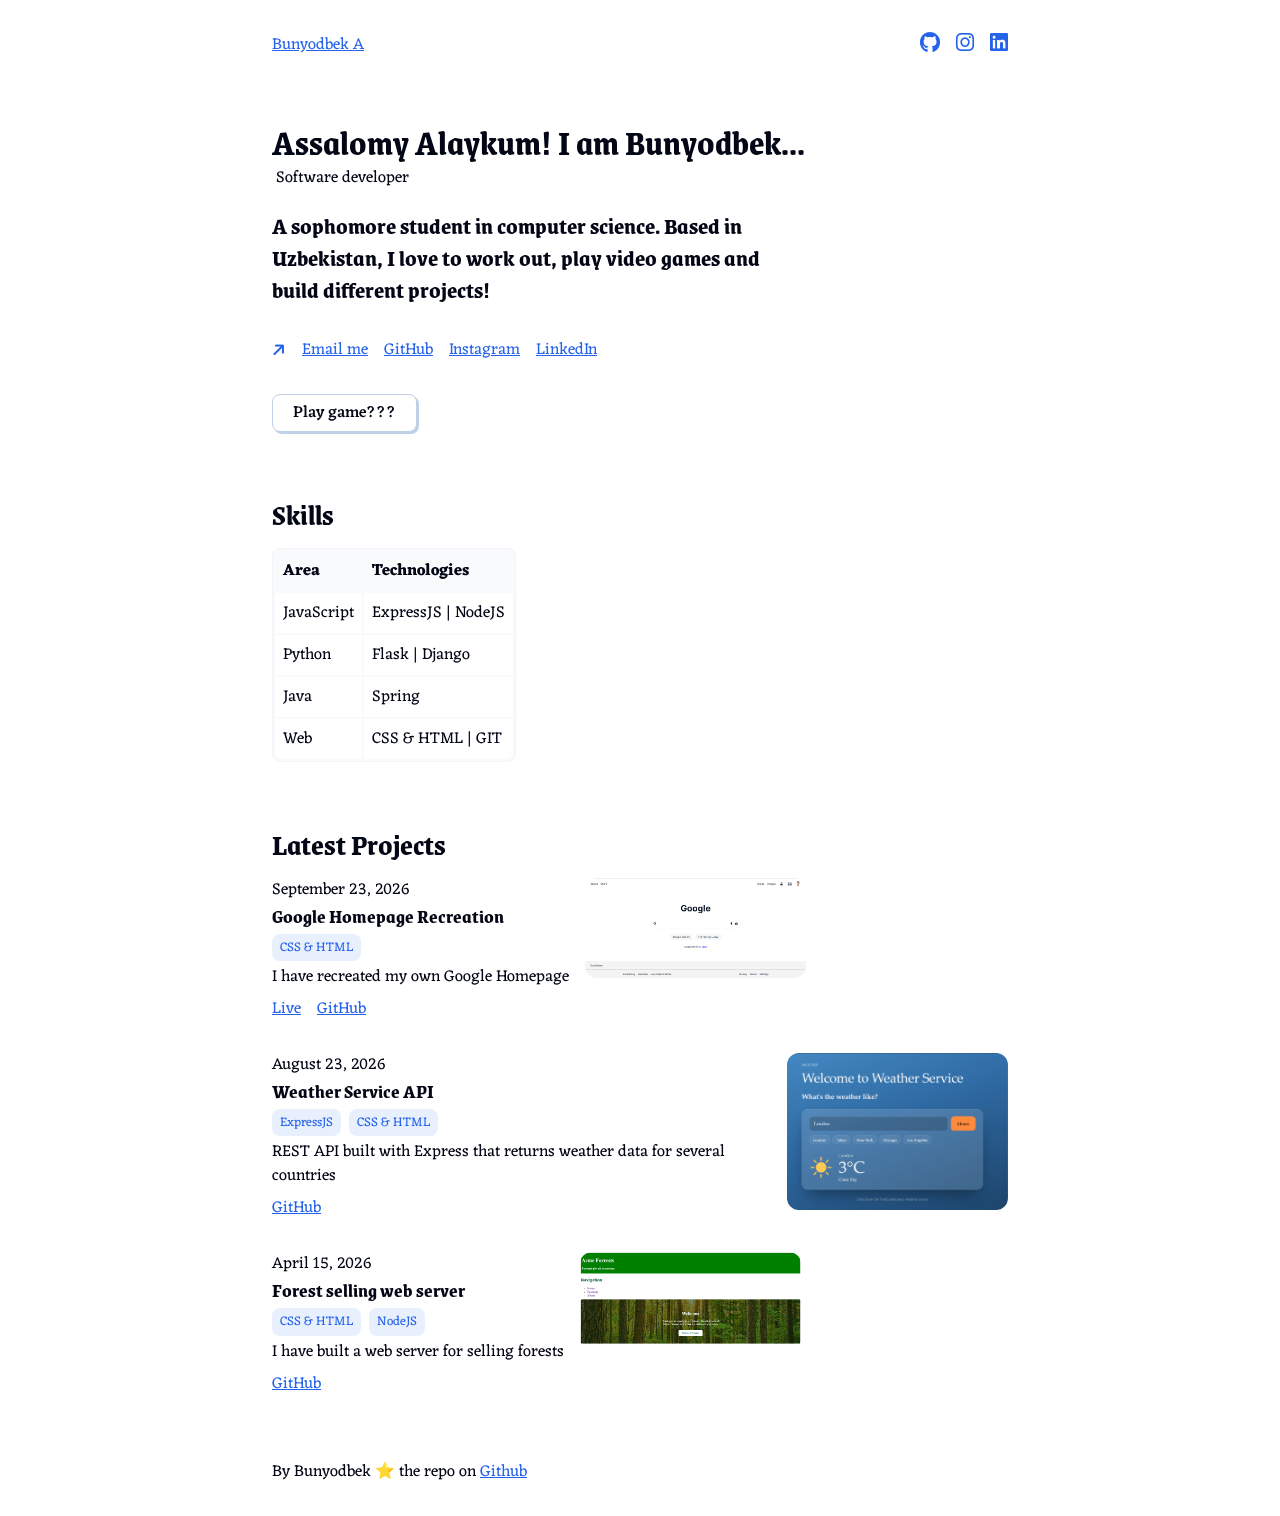
<file: Web_portfolio/index.html>
<!DOCTYPE html>
<html lang="en">
<head>
    <meta charset="UTF-8">
    <meta name="viewport" content="width=device-width, initial-scale=1.0">
    <title>Bunyodbek Web Portfolio</title>
    <link rel="stylesheet" href="styles.css"/>
    <link rel="stylesheet" href="fanta.css"/>
    <link rel="stylesheet" href="https://cdnjs.cloudflare.com/ajax/libs/font-awesome/6.7.2/css/all.min.css"
        integrity="sha512-Evv84Mr4kqVGRNSgIGL/F/aIDqQb7xQ2vcrdIwxfjThSH8CSR7PBEakCr51Ck+w+/U6swU2Im1vVX0SVk9ABhg=="
        crossorigin="anonymous" referrerpolicy="no-referrer" />
</head>
<body>
    <header>
        <a href="/">Bunyodbek A</a>
        <nav>
            <a target="_blank" href="https://github.com/Bunyodbek00"><i class="fa-brands fa-github"></i></a>
            <a target="_blank" href="https://www.instagram.com/bunyodbek1__/"><i class="fa-brands fa-instagram"></i></a>
            <a target="_blank" href="https://www.linkedin.com/in/bunyodbek-abdurahmonov-099038444/"><i class="fa-brands fa-linkedin"></i></a>
        </nav>
    </header>
    <main>
        <section>
            <div class="intro-header">
                <h1>Assalomy Alaykum! I am Bunyodbek...</h1>
                <p>Software developer</p>
            </div>
            <h3 class="intro-description">
                A sophomore student in computer science. Based in Uzbekistan, I love to work out, play video games and build different projects!
            </h3>
            <div class="links-container">
                <i class="fa-solid link-arrow fa-arrow-right"></i>
                <a href="mailto:anorkulovbahtier7@gmail.com">
                    Email me
                </a>
                <a target="_blank" href="https://github.com/Bunyodbek00">GitHub</a>
                <a target="_blank" href="https://www.instagram.com/bunyodbek1__/">Instagram</a>
                <a target="_blank" href="https://www.linkedin.com/in/bunyodbek-abdurahmonov-099038444/">LinkedIn</a>
            </div>

            <div id="play-game">
                <button onclick="playGame()">Play game???</button>
            </div>
            <div style="display: none;" class="color-div">
                <h4>Pick a color</h4>
                <p style="display: none;" >Great... now it's ruined!</p>
                <input type="color" id="color-picker" onchange="changeColor()" value="#0084ff" />
                <button style="display: none;" onclick="resetColor()">Reset</button>
            </div>
        </section>

        <section>
            <h2>Skills</h2>
            <table>
                <thead>
                    <tr>
                        <th>Area</th>
                        <th>Technologies</th>
                    </tr>
                </thead>
                <tbody>
                    <tr>
                        <td>JavaScript</td>
                        <td>ExpressJS | NodeJS</td>
                    </tr>
                    <tr>
                        <td>Python</td>
                        <td>Flask | Django </td>
                    </tr>
                    <tr>
                        <td>Java</td>
                        <td>Spring</td>
                    </tr>
                    <tr>
                        <td>Web</td>
                        <td>CSS & HTML | GIT</td>
                    </tr>
                </tbody>
            </table>
        </section>

        <section>
            <h2>Latest Projects</h2>
            <div class="cards-grid">
                <div class="project-card">
                    <div>
                        <p>September 23, 2026</p>
                        <h4>Google Homepage Recreation</h4>
                        <div class="tech-list">
                            <div class="card-button-secondary">
                                <p>CSS & HTML</p>
                            </div>
                        </div>
                        <p>I have recreated my own Google Homepage</p>
                        <div class="project-links">
                            <a target="_blank" href="https://bunyodbek00.github.io/my-google-homepage/">Live</a>
                            <a target="_blank" href="https://github.com/Bunyodbek00/my-google-homepage">GitHub</a>
                        </div>
                    </div>
                    <div class="img-div">
                        <img class="big-img" src="public/google.png" alt="google-homepage-screenshot"/>
                    </div>
                </div>


                <div class="project-card">
                    <div>
                        <p>August 23, 2026</p>
                        <h4>Weather Service API</h4>
                        <div class="tech-list">
                            <div class="card-button-secondary">
                                <p>ExpressJS</p>
                            </div>
                            <div class="card-button-secondary">
                                <p>CSS & HTML</p>
                            </div>
                        </div>
                        <p>REST API built with Express that returns weather data for several countries</p>
                        <div class="project-links">
                            <a target="_blank" href="https://github.com/Bunyodbek00/freeCodeCamp-projects/tree/main/build-a-weather-service-api">GitHub</a>
                        </div>
                    </div>
                    <div class="img-div">
                        <img class="big-img" src="public/weather-api.png" alt="weather-api-screenshot"/>
                    </div>
                </div>


                <div class="project-card">
                    <div>
                        <p>April 15, 2026</p>
                        <h4>Forest selling web server</h4>
                        <div class="tech-list">
                            <div class="card-button-secondary">
                                <p>CSS & HTML</p>
                            </div>
                            <div class="card-button-secondary">
                                <p>NodeJS</p>
                            </div>
                        </div>
                        <p>I have built a web server for selling forests</p>
                        <div class="project-links">
                            <a target="_blank" href="https://github.com/Bunyodbek00/freeCodeCamp-projects/tree/main/build-a-web-server">GitHub</a>
                        </div>
                    </div>
                    <div class="img-div">
                        <img class="big-img" src="public/forest.png" alt="web-server-screenshot"/>
                    </div>
                </div>
            </div>
        </section>
    </main> 
    <footer>
        <p>By Bunyodbek ⭐ the repo on <a target="_blank" href="https://github.com/Bunyodbek00">Github</a></p>
    </footer>
    <script>
        const body = document.querySelector('body')
        const colorInput = document.getElementById('color-picker')
        const colorDiv = document.querySelector('.color-div')
        const hiddenText = document.querySelector('.color-div p')
        const resetBtn = document.querySelector('.color-div button')
        const playBtn = document.getElementById('play-game')

        function playGame() {
            colorDiv.style.display = 'block'
            playBtn.style.display = 'none'
        }

        function changeColor() {
            const selectedColor = colorInput.value
            body.style.background = selectedColor   
            resetBtn.style.display = 'block'
            hiddenText.style.display = 'block'
            colorInput.style.display = 'none'
        }

        function resetColor() {
            body.style.background = 'white'
            colorInput.style.display = 'block'
            playBtn.style.display = 'block'

            hiddenText.style.display = 'none'
            resetBtn.style.display = 'none'
            colorDiv.style.display = 'none'
        }

    </script>
</body>
</html>
</file>
<file: Web_portfolio/styles.css>
body {
    min-height: 100vh;
    display: flex;
    flex-direction: column;
}

header, 
main, 
footer{
    max-width: 800px;
    width: 100%;
    margin: 0 auto;
    padding: 2rem;
}

header {
    display: flex;
    align-items: center;
    justify-content: space-between;
    gap: 1rem;
}

nav {
    display: flex;
    align-items: center;
    gap: 1rem;
}

nav i {
    font-size: 1.3rem;
}

main, 
section {
    display: flex;
    flex-direction: column;
}

main {
    gap: 4rem;

}

section {
    gap: 1rem;
}

.intro-header p{
    padding: 0.25rem;
}

.intro-description {
    max-width: 500px;

}

.links-container {
    display: flex;
    align-items: center;
    gap: 1rem;
    padding: 1rem 0;
}

.link-arrow {
    color: var(--color-link);
    transform: rotate(-45deg);
}

.color-div {
    display: flex;
    flex-direction: column;
    gap: 0.5rem;
}

.cards-grid {
    display: flex;
    flex-direction: column;
    gap: 2rem
}

.project-card {
    display: flex;
    flex-direction: column;
    gap: 1rem;
}

.project-links {
    display: flex;
    align-items: center;
    gap: 1rem;
    padding-top: 0.5rem;
}

.tech-list {
    display: flex;
    align-items: center;
    gap: 0.5rem;
    flex-wrap: wrap;
    padding: 0.25rem 0;
}

.tech-list div {
    padding: 0.1rem 0.5rem;
    border-radius: var(--border-radius-small);
}

.tech-list p {
    font-size: 0.8rem;
}

@media (min-width: 640px) {
    .project-card {
        flex-direction: row;
    }

    .project-card .img-div {
        max-width: 30%;
    }
}
</file>
<file: Web_portfolio/fanta.css>
/**
* Fanta.css (Fantasy + CSS)
* Version 0.1.0
* https://github.com/jamezmca/fantacss
*
* Sections
* 1. Content sectioning
* 2. Text content
* 3. Inline text semantics
* 4. Image and multimedia
* 5. Tables
* 6. Forms
* 7. Interactive elements
*
*/

@import url('https://fonts.googleapis.com/css2?family=Eczar:wght@400..800&family=Grenze:ital,wght@0,100;0,200;0,300;0,400;0,500;0,600;0,700;0,800;0,900;1,100;1,200;1,300;1,400;1,500;1,600;1,700;1,800;1,900&display=swap');

:root {
    --background-primary: white;
    --background-secondary: '';
    --background-tertiary: #dbeafe;
    --background-accent: '';
    --background-compliment: '';
    --background-gradient: '';
    --background-muted: #f8fafc;

    --color-primary: #030615;
    --color-secondary: '';
    --color-tertiary: '';
    --color-accent: '';
    --color-compliment: '';
    --color-gradient: '';
    --color-muted: ;
    --color-link: #2563eb;
    --color-link-transparent: rgba(37, 99, 235, 0.1);

    --color-success: '';
    --color-warning: '';
    --color-error: '';
    --color-info: '';
    --color-highlight: #fef9c3;

    --gradient-start: #9580ff;
    --gradient-end: #80ffea;

    --border-primary: #f1f5f9;
    --border-secondary: #bed1e7;
    --border-highlight: #64748b;
    --border-tertiary: '';

    --shadow-dark: '';
    --shadow-light: '';
    --shadow-text: '';

    --padding-small: 1rem;
    --padding-large: 2rem;

    --border-radius-small: 0.5rem;
    --border-radius-large: 0.75rem;
    --highlight-border-radius: 0.5rem;

    --text-selection: '';
}

/* @media (prefers-color-scheme: dark) {
    :root {
        --background-primary: #05070f;
        --background-secondary: #0e101e;
        --background-tertiary: #121424;
        --background-accent: '';
        --background-compliment: '';
        --background-gradient: '';
        --background-muted: #1a1e32;

        --color-primary: white;
        --color-secondary: '';
        --color-tertiary: '';
        --color-accent: '';
        --color-compliment: '';
        --color-gradient: '';
        --color-muted: ;
        --color-link: #60a5fa;
        --color-link-transparent: rgba(37, 99, 235, 0.1);

        --color-success: '';
        --color-warning: '';
        --color-error: '';
        --color-info: '';
        --color-highlight: #fef9c3;

        --gradient-start: #9580ff;
        --gradient-end: #80ffea;

        --border-primary: #29325b;
        --border-secondary: #323c71;
        --border-highlight: #4649af;
        --border-tertiary: '';

        --shadow-dark: '';
        --shadow-light: '';
        --shadow-text: '';

        --padding-small: 1rem;
        --padding-large: 2rem;

        --border-radius-small: 0.5rem;
        --border-radius-large: 0.75rem;
        --highlight-border-radius: 0.5rem;

        --text-selection: '';
    }
} */

* {
    margin: 0;
    padding: 0;
    box-sizing: border-box;
    font-family: "Eczar", serif;
}

body {
    background: var(--background-primary);
    color: var(--color-primary);
    font-size: 0.875rem;
    line-height: 1.6rem;
}

/* Special */
.text-gradient {
    -webkit-text-fill-color: transparent;
    -webkit-background-clip: text;
    background-image: linear-gradient(135deg, var(--gradient-start) 0, var(--gradient-end) 100%);
    background-size: 100%;
    -webkit-box-decoration-break: clone;
}


/* Typography */
h1,
h2,
h3,
h4,
h5,
h6,
button {
    font-family: "Grenze", serif;
    width: fit-content;
}

h1 {
    font-size: 1.875rem;
    line-height: 2.25rem;
}

h2 {
    font-size: 1.5rem;
    line-height: 2rem;
}

h3 {
    font-size: 1.25rem;
    line-height: 1.75rem;
}

h4 {
    font-size: 1.125rem;
    line-height: 1.75rem;
}

h5 {
    font-size: 1rem;
    line-height: 1.5rem;
}

h6 {
    font-size: 0.875rem;
    line-height: 1.25rem;
}

p {
    display: block;
    width: fit-content;
}

span {
    font-weight: inherit;
    font-size: inherit;
    line-height: inherit;
}

/* Content Sectioning */

main {}

header {}

footer {}

nav {}

section {}

address {
    font-style: normal;
}

aside {
    float: right;
    width: 40%;
    padding: 0.75rem;
    margin: 0.5rem;
    font-style: italic;
    color: var(--color-primary);
    background-color: var(--background-muted);
    border-radius: var(--border-radius-large);
}


/* Text Content */
blockquote {
    position: relative;
    padding-left: 1.5rem;
    margin: 0;
}

blockquote::after {
    content: "";
    display: block;
    position: absolute;
    left: 0;
    top: 0;
    height: 100%;
    border-left: 7px solid var(--border-primary);
    border-radius: 6px;
}

blockquote footer {
    padding-top: 1rem;
}

dd {
    padding-bottom: 11px;
}

dl {}

dt {
    font-weight: bold;
}

figure {}

figcaption {
    padding-top: 10px;
    font-size: 0.8rem;
}

hr {}


ul,
ol {
    list-style-position: inside;
    padding-left: 1rem;
}

li {
    line-height: 1.6em;
}

/* Inline Text Elements */

a {
    color: var(--color-link);
}

a:active,
a:focus,
a:hover {
    text-decoration: none;
}

mark,
samp,
kbd,
code,
time {
    border-radius: var(--highlight-border-radius, 4px);
    box-decoration-break: clone;
    -webkit-box-decoration-break: clone;
}

mark {
    background-color: var(--color-highlight);
    padding: 0 4px;
}

samp {
    font-weight: bold;
    padding: 0.5rem 1rem;
    background-color: var(--background-muted);
    color: var(--color-primary);
}

kbd,
time {
    padding: 0rem 0.5rem;
    background-color: var(--background-muted);
    color: var(--color-primary);
}

code,
pre {
    font-size: 0.9em;
    padding: 0.2rem 0.5rem;
    background: var(--background-muted);
    border: 1px solid var(--border-primary);
    max-width: fit-content;
    overflow-x: auto;
}

pre>code {
    padding: 10px;
    border: 0;
    display: block;
    overflow-x: auto;
}

pre {
    border-radius: var(--border-radius-large);
}

sup,
sub {
    line-height: normal;
}

/* Image and multimedia */
audio {
    width: 100%;
}

audio,
img,
video {
    border-radius: var(--border-radius-large);
    max-width: 100%;
}

img {
    height: auto;
}

/* Tables */
table {
    width: fit-content;
    border: 1px solid var(--border-primary);
    background: var(--background-muted);
    border-radius: var(--border-radius-small);
}

table tr:last-child td:first-child {
    border-bottom-left-radius: 8px;
}

table tr:last-child td:last-child {
    border-bottom-right-radius: 8px;
}

table tr:first-child th:first-child {
    border-top-left-radius: 8px;
}

table tr:first-child th:last-child {
    border-top-right-radius: 8px;
}

th {
    background-color: var(--background-muted);
}

td {
    background: var(--background-primary);
}

td,
th {
    text-align: left;
    padding: 8px;
}

thead {
    border-collapse: collapse;
}

tfoot {
    border-top: 1px solid black;
}

table tr:hover td,
tbody tr:nth-child(even):hover td {
    background-color: var(--background-muted);
}

/* Form elements */
input,
button,
select,
optgroup,
textarea {
    /* margin: 0; */
}

button,
select,
input[type="submit"],
input[type="button"],
input[type="checkbox"],
input[type="range"],
input[type="radio"] {
    cursor: pointer;
}

button {
    color: var(--color-primary);
    background-color: var(--background-primary);
    width: fit-content;
    font-family: inherit;
    font-size: inherit;
    font-weight: 500;
    padding: 0.25rem 1.25rem;
    border: 1.5px solid var(--border-secondary);
    border-radius: var(--border-radius-small);
    box-shadow: 2px 2px 0 0 var(--border-secondary);
    transition-duration: 200ms;
}

button:hover {
    box-shadow: 0 0 0 0 var(--border-secondary);
    transform: translate(2px, 2px);
}

button[disabled]:hover {
    box-shadow: 2px 2px 0 0 var(--border-secondary);
    transform: translate(0, 0);
}

button:disabled,
button[disabled] {
    border: 1.5px solid var(--border-secondary);
    cursor: initial;
    opacity: 0.55;
}

label {
    display: block;
    max-width: fit-content;
    font-weight: 500;
}

input,
textarea,
select {
    font-size: 1em;
    background-color: var(--background-muted);
    border: 1px solid var(--border-secondary);
    color: var(--color-primary);
    padding: 0.5rem 0.75rem;
    border-radius: var(--border-radius-small);
    width: 100%;
    /* max-width: fit-content; */
    outline: none;
    appearance: none;
}

input:disabled {
    cursor: not-allowed;
    opacity: 0.6;
}

input[type="number"].buttonless {
    appearance: textfield;
    -moz-appearance: textfield;
}

input[type="number"].buttonless::-webkit-inner-spin-button {
    display: none;
    appearance: none;
}

input[type="number"].buttonless::-webkit-outer-spin-button {
    -webkit-appearance: none;
    margin: 0;
}

input[type="checkbox"],
input[type="radio"] {
    padding: 0.5rem;
    width: fit-content;
    vertical-align: middle;
    position: relative;
    margin: 0.5rem 0.25rem 0.5rem 0.5rem;
    /* margin-right: 0.33em;
    margin-top: 0.31em; */
}

input[type="checkbox"] {
    border-radius: 7px;
    margin-left: 0;
}

input[type="radio"] {
    border-radius: 100%;
}

input[type="checkbox"]:checked,
input[type="radio"]:checked {
    background: var(--border-secondary);
}

input[type="range"] {
    vertical-align: middle;
    padding: 0;
}

input[type="color"] {
    appearance: none;
    border: none;
    outline-style: none;
    padding: initial;
    max-width: initial;
    height: 2rem;
    width: 3rem;
}

select:is([multiple]) {
    background: none;
    height: fit-content;
}

fieldset:focus-within,
input:focus-within,
textarea:focus-within,
select:focus-within {
    border-color: var(--border-highlight);
}

fieldset:hover,
input:hover,
textarea:hover,
select:hover {
    border-color: var(--border-highlight);
}

progress {
    appearance: none;
    height: 1rem;
    margin: 0.75rem 0;
}

progress::-webkit-progress-bar {
    background: var(--background-main);
    border: 1px solid var(--border-primary);
    border-radius: var(--highlight-border-radius);
}

progress::-webkit-progress-value {
    background-color: var(--color-link);
    border-radius: var(--border-radius-small);
}

progress::-moz-progress-bar {
    background-color: var(--color-link);
    border-radius: var(--border-radius-small);
}

fieldset {
    border: 1px solid var(--border-primary);
    border-radius: var(--border-radius-small);
    margin: 0;
    margin-bottom: 6px;
    padding: 1rem;
    max-width: fit-content;
}

/* Interactive elements */
details {
    border: 1px solid var(--border-primary);
    border-radius: var(--border-radius-small);
    padding: 0.5rem 0.75rem;
}

summary {
    font-weight: bold;
}

details[open] summary {
    border-bottom: 1px solid var(--border-primary);
    margin-bottom: 0.5rem;
}

.card,
.button-card {
    background-color: var(--background-muted);
    color: var(--color-primary);
    padding: 1rem;
    border-radius: 0.5rem;
}

.card {
    border: 1px solid var(--color-link-transparent);
}

.button-card {
    border: 1px solid var(--border-secondary);
}

.button-card {
    box-shadow: none;
}

.button-card:hover {
    transform: translate(0);
    box-shadow: none;
    border-color: var(--border-highlight);
}

.card-button-primary,
.card-button-secondary {
    border: none !important;
    box-shadow: none !important;
}

.card-button-primary {
    color: var(--background-primary);
    background: var(--color-link);
}

.card-button-secondary {
    color: var(--color-link);
    background: var(--color-link-transparent);
}

.card-button-primary:hover,
.card-button-secondary:hover {
    transform: none;
    opacity: 0.6;
}


@media (min-width: 640px) {
    body {
        font-size: 1rem;
        line-height: 1.5rem;
    }

    h1 {
        font-size: 2.25rem;
        line-height: 2.5rem;
    }

    h2 {
        font-size: 1.875rem;
        line-height: 2.25rem;
    }

    h3 {
        font-size: 1.5rem;
        line-height: 2rem;
    }

    h4 {
        font-size: 1.25rem;
        line-height: 1.75rem;
    }

    h5 {
        font-size: 1.125rem;
        line-height: 1.75rem;
    }

    h6 {
        font-size: 1rem;
        line-height: 1.5rem;
    }

    button {
        width: fit-content;
    }

    input {
        max-width: 600px;
    }
}
</file>
